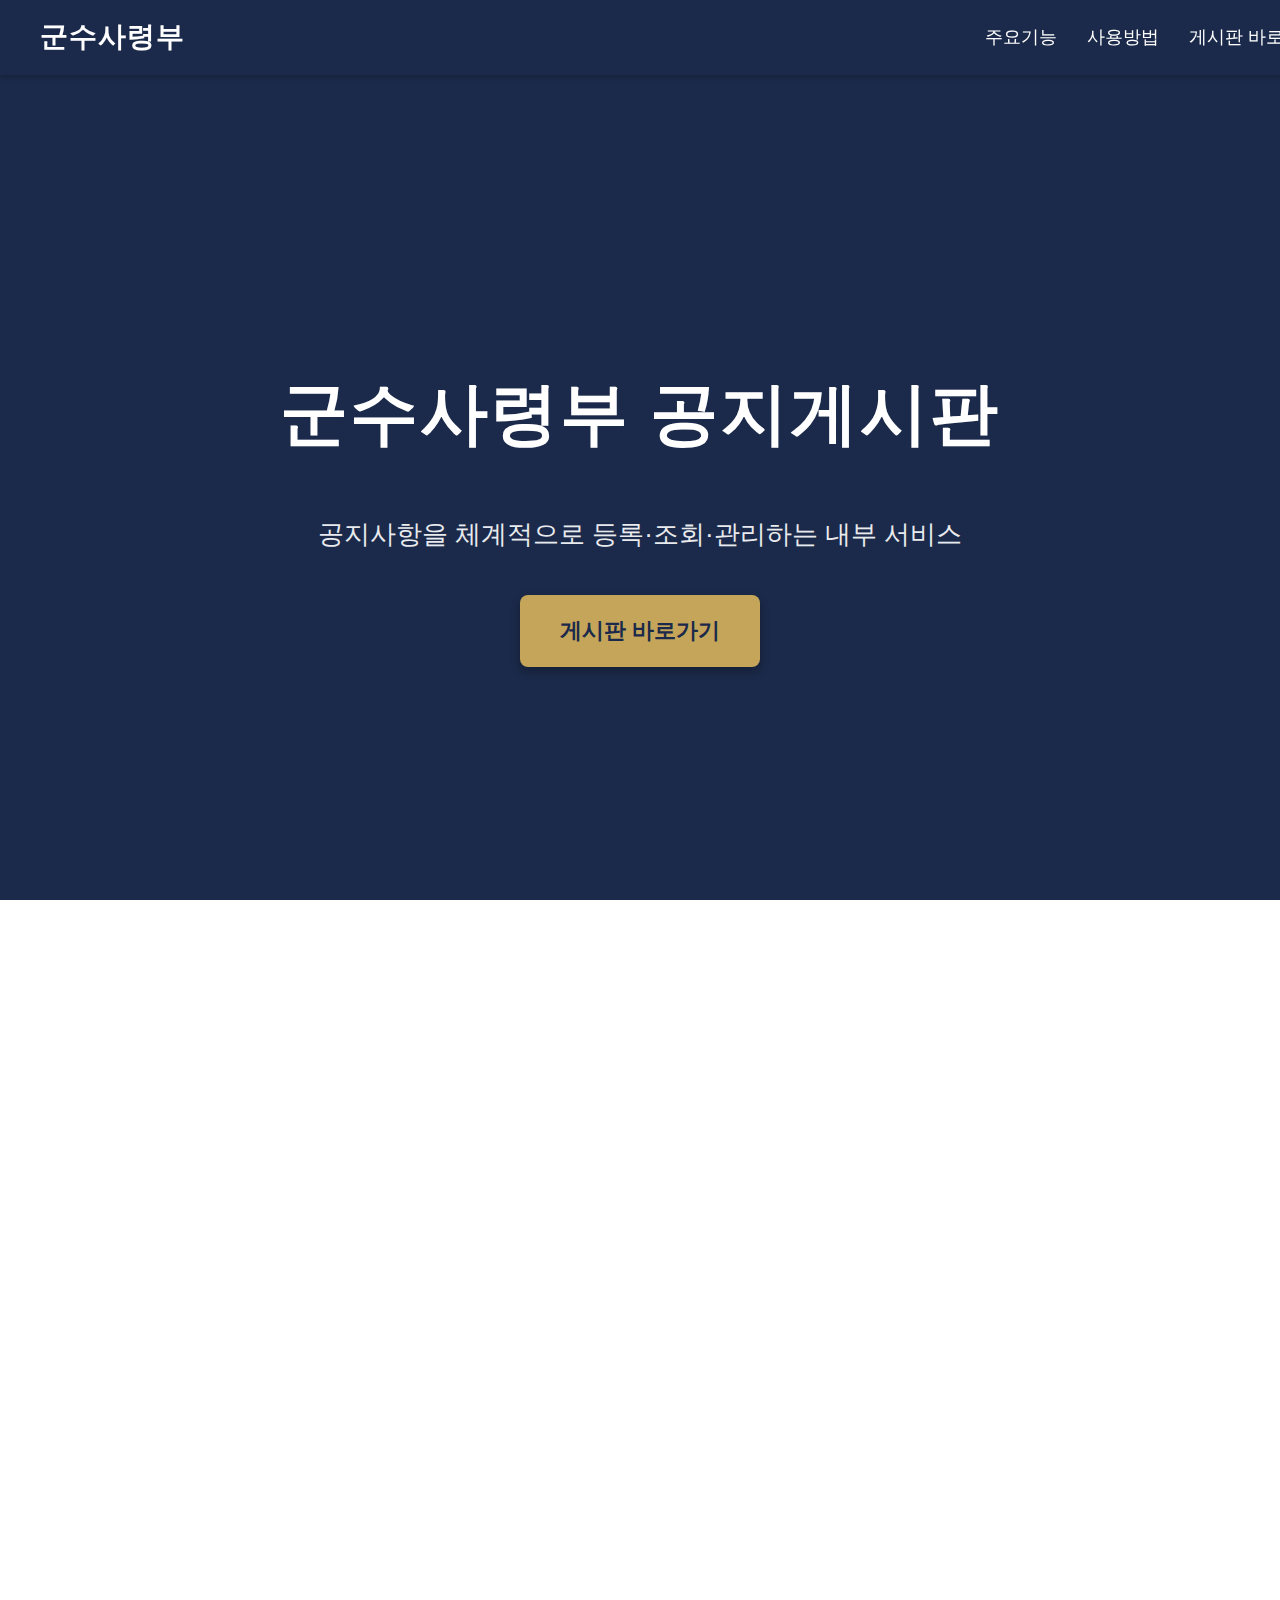
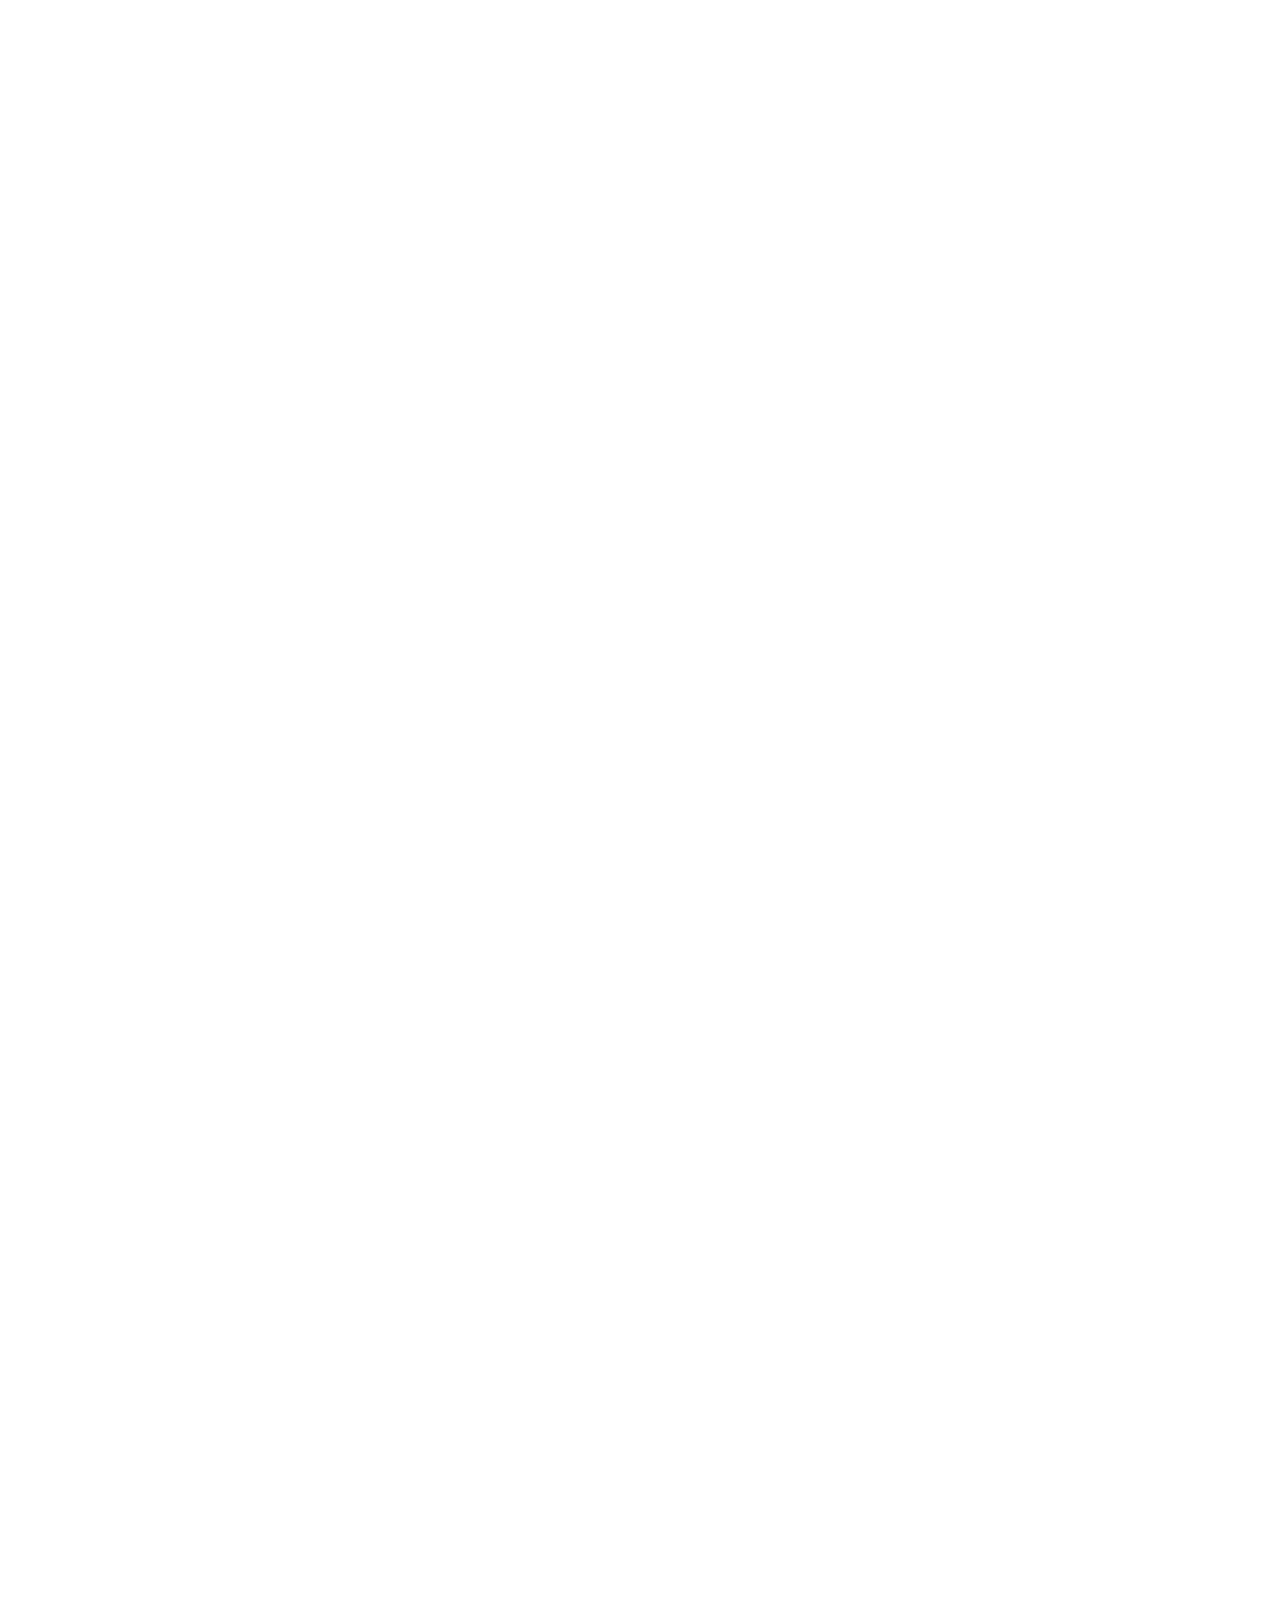
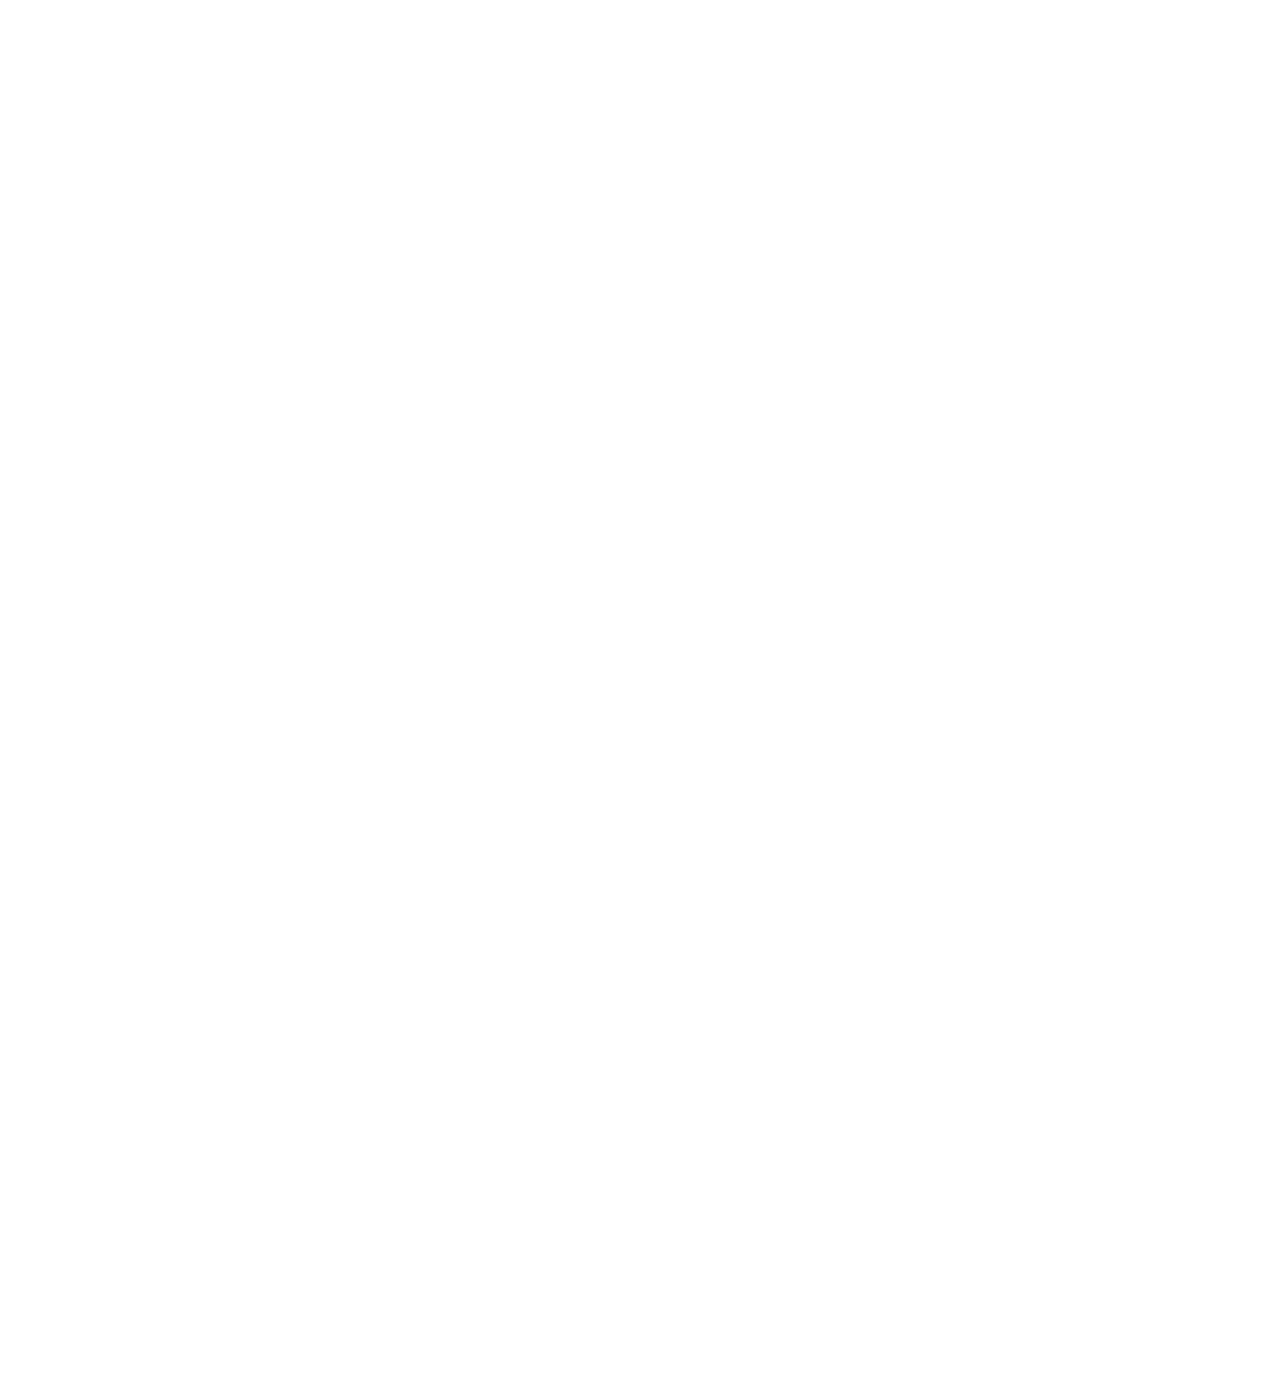
<file: index.html>
<!DOCTYPE html>
<html lang="ko">
<head>
    <meta charset="UTF-8">
    <meta name="viewport" content="width=device-width, initial-scale=1.0">
    <title>군수사령부 공지게시판 서비스</title>
    <style>
        /* CSS Variables for easy theme management */
        :root {
            --navy-color: #1B2A4A;
            --gold-color: #C5A55A;
            --white-color: #FFFFFF;
            --light-grey-color: #f4f4f4;
        }

        /* Global Styles & Reset */
        body {
            font-family: 'Malgun Gothic', '맑은 고딕', 'Apple SD Gothic Neo', sans-serif;
            margin: 0;
            padding: 0;
            box-sizing: border-box;
            line-height: 1.6;
            color: #333;
            overflow-x: hidden; /* Prevent horizontal scroll */
        }

        /* Header Styles */
        .header {
            position: fixed; /* Fixed at the top */
            top: 0;
            left: 0;
            width: 100%;
            background-color: var(--navy-color);
            color: var(--white-color);
            padding: 15px 40px;
            display: flex;
            justify-content: space-between; /* Space between logo and nav */
            align-items: center;
            box-shadow: 0 2px 5px rgba(0, 0, 0, 0.2);
            z-index: 1000; /* Ensure header stays on top */
        }

        .header .logo {
            font-size: 28px;
            font-weight: bold;
            color: var(--white-color);
            text-decoration: none;
            letter-spacing: 1px;
        }

        .header .nav-menu ul {
            list-style: none;
            margin: 0;
            padding: 0;
            display: flex; /* Horizontal menu items */
        }

        .header .nav-menu li {
            margin-left: 30px;
        }

        .header .nav-menu a {
            color: var(--white-color);
            text-decoration: none;
            font-size: 18px;
            font-weight: 500;
            transition: color 0.3s ease;
        }

        .header .nav-menu a:hover {
            color: var(--gold-color); /* Gold on hover */
        }

        /* Hero Section Styles */
        .hero-section {
            background-color: var(--navy-color);
            color: var(--white-color);
            height: 100vh; /* Full viewport height */
            display: flex;
            flex-direction: column;
            justify-content: center; /* Center content vertically */
            align-items: center; /* Center content horizontally */
            text-align: center;
            padding: 0 20px; /* Padding for small screens */
            /* Add padding-top to account for fixed header height */
            padding-top: 80px; /* Adjust based on header height */
            box-sizing: border-box;
        }

        .hero-section h1 {
            font-size: 68px; /* Large font for main title */
            margin-bottom: 20px;
            letter-spacing: 2px;
            font-weight: 800;
        }

        .hero-section p {
            font-size: 26px; /* Subtitle font size */
            margin-bottom: 40px;
            max-width: 700px;
            opacity: 0.9;
        }

        .hero-section .button-link {
            display: inline-block;
            background-color: var(--gold-color); /* Gold button */
            color: var(--navy-color); /* Navy text for contrast */
            padding: 18px 40px;
            border-radius: 8px;
            text-decoration: none;
            font-size: 22px;
            font-weight: bold;
            transition: background-color 0.3s ease, transform 0.3s ease;
            box-shadow: 0 4px 10px rgba(0, 0, 0, 0.3);
        }

        .hero-section .button-link:hover {
            background-color: #d8b76c; /* Slightly darker gold on hover */
            transform: translateY(-3px); /* Subtle lift effect */
        }

        /* Features Section Styles */
        .features-section {
            background-color: var(--light-grey-color); /* Light gray background */
            padding: 80px 40px;
            text-align: center;
        }

        .features-section h2 {
            font-size: 44px;
            color: var(--navy-color);
            margin-bottom: 60px;
            font-weight: 700;
            position: relative;
            display: inline-block;
        }

        .features-section h2::after { /* Underline effect for title */
            content: '';
            position: absolute;
            left: 50%;
            bottom: -15px;
            transform: translateX(-50%);
            width: 80px;
            height: 5px;
            background-color: var(--gold-color);
            border-radius: 5px;
        }

        .feature-cards-container {
            display: flex;
            flex-wrap: wrap; /* Allow cards to wrap on smaller screens */
            justify-content: center; /* Center cards */
            gap: 30px; /* Space between cards */
            max-width: 1200px;
            margin: 0 auto; /* Center the container */
        }

        .feature-card {
            background-color: var(--white-color);
            padding: 30px;
            border-radius: 10px;
            box-shadow: 0 5px 15px rgba(0, 0, 0, 0.1);
            flex: 1 1 calc(25% - 30px); /* Four cards per row, accounting for gap */
            min-width: 250px; /* Minimum width for cards */
            transition: transform 0.3s ease, box-shadow 0.3s ease;
            text-align: center;
        }

        .feature-card:hover {
            transform: translateY(-10px); /* Lift effect on hover */
            box-shadow: 0 10px 25px rgba(0, 0, 0, 0.2);
        }

        .feature-card .icon {
            font-size: 60px; /* Large icon size */
            margin-bottom: 20px;
            color: var(--gold-color); /* Gold icon color */
            display: block; /* Ensure icon is on its own line */
        }

        .feature-card h3 {
            font-size: 26px;
            color: var(--navy-color);
            margin-bottom: 15px;
            font-weight: 600;
        }

        .feature-card p {
            font-size: 17px;
            color: #555;
            line-height: 1.7;
        }

        /* Responsive adjustments */
        @media (max-width: 992px) {
            .feature-card {
                flex: 1 1 calc(50% - 30px); /* Two cards per row on medium screens */
            }
            .header {
                padding: 15px 20px;
            }
            .header .logo {
                font-size: 24px;
            }
            .header .nav-menu li {
                margin-left: 20px;
            }
            .header .nav-menu a {
                font-size: 16px;
            }
            .hero-section h1 {
                font-size: 52px;
            }
            .hero-section p {
                font-size: 22px;
            }
        }

        @media (max-width: 768px) {
            .feature-card {
                flex: 1 1 100%; /* One card per row on small screens */
            }
            .header {
                flex-direction: column;
                padding: 15px;
            }
            .header .nav-menu ul {
                margin-top: 10px;
                flex-direction: column;
                align-items: center;
            }
            .header .nav-menu li {
                margin: 5px 0;
            }
            .hero-section h1 {
                font-size: 40px;
            }
            .hero-section p {
                font-size: 18px;
            }
            .hero-section .button-link {
                padding: 15px 30px;
                font-size: 18px;
            }
            .features-section h2 {
                font-size: 36px;
                margin-bottom: 40px;
            }
            .how-to-use-section h2 {
                font-size: 36px;
                margin-bottom: 40px;
            }
            .step-item {
                flex-direction: column; /* Stack items vertically on small screens */
                align-items: center;
                text-align: center;
            }
            .step-item .step-number {
                margin-right: 0;
                margin-bottom: 20px;
            }
        }

        /* Recommendations Section Styles */
        .recommendations-section {
            background-color: var(--navy-color); /* Navy background */
            color: var(--white-color); /* White text */
            padding: 80px 40px;
            text-align: center;
        }

        .recommendations-section h2 {
            font-size: 44px;
            color: var(--white-color); /* White title */
            margin-bottom: 60px;
            font-weight: 700;
            position: relative;
            display: inline-block;
        }

        .recommendations-section h2::after { /* Gold underline effect for title */
            content: '';
            position: absolute;
            left: 50%;
            bottom: -15px;
            transform: translateX(-50%);
            width: 80px;
            height: 5px;
            background-color: var(--gold-color);
            border-radius: 5px;
        }

        .recommendation-items-container {
            display: grid; /* Use grid for layout */
            grid-template-columns: repeat(auto-fit, minmax(280px, 1fr)); /* Responsive grid */
            gap: 30px; /* Space between items */
            max-width: 1200px;
            margin: 0 auto; /* Center the container */
        }

        .recommendation-item {
            background-color: rgba(255, 255, 255, 0.1); /* Semi-transparent white background */
            padding: 30px;
            border-radius: 10px;
            box-shadow: 0 4px 10px rgba(0, 0, 0, 0.2);
            transition: transform 0.3s ease, background-color 0.3s ease;
        }

        .recommendation-item:hover {
            transform: translateY(-5px);
            background-color: rgba(255, 255, 255, 0.15); /* Slightly brighter on hover */
        }

        .recommendation-item .icon {
            font-size: 50px; /* Icon size */
            margin-bottom: 20px;
            color: var(--gold-color); /* Gold icon color */
            display: block;
        }

        .recommendation-item h3 {
            font-size: 24px;
            color: var(--white-color);
            margin-bottom: 10px;
            font-weight: 600;
        }

        .recommendation-item p {
            font-size: 16px;
            color: rgba(255, 255, 255, 0.8); /* Slightly faded white for description */
            line-height: 1.6;
        }

        /* Responsive adjustments for recommendations */
        @media (max-width: 768px) {
            .recommendations-section {
                padding: 60px 20px;
            }
            .recommendations-section h2 {
                font-size: 36px;
                margin-bottom: 40px;
            }
        }

        /* Quick Start Section Styles */
        .quick-start-section {
            background-color: var(--light-grey-color); /* Light gray background */
            padding: 80px 40px;
            text-align: center;
        }

        .quick-start-section h2 {
            font-size: 44px;
            color: var(--navy-color);
            margin-bottom: 60px;
            font-weight: 700;
            position: relative;
            display: inline-block;
        }

        .quick-start-section h2::after { /* Underline effect for title */
            content: '';
            position: absolute;
            left: 50%;
            bottom: -15px;
            transform: translateX(-50%);
            width: 80px;
            height: 5px;
            background-color: var(--gold-color);
            border-radius: 5px;
        }

        .quick-start-steps-container {
            display: flex;
            justify-content: center;
            gap: 40px; /* Space between steps */
            max-width: 1000px;
            margin: 0 auto 50px auto; /* Center and add bottom margin */
            position: relative;
        }

        .quick-start-steps-container::before { /* Connecting line */
            content: '';
            position: absolute;
            top: 50px; /* Adjust to vertical center of steps */
            left: 0;
            right: 0;
            height: 3px;
            background-color: var(--gold-color);
            z-index: 1; /* Behind step items */
        }

        .quick-start-step-item {
            flex: 1; /* Distribute space equally */
            background-color: var(--white-color);
            padding: 30px;
            border-radius: 10px;
            box-shadow: 0 5px 15px rgba(0, 0, 0, 0.1);
            position: relative; /* For z-index to overlay line */
            z-index: 2; /* Above the connecting line */
            display: flex;
            flex-direction: column;
            align-items: center;
            justify-content: flex-start;
            min-height: 250px; /* Ensure consistent height */
            transition: transform 0.3s ease, box-shadow 0.3s ease;
        }

        .quick-start-step-item:hover {
            transform: translateY(-5px);
            box-shadow: 0 8px 20px rgba(0, 0, 0, 0.15);
        }

        .step-big-number {
            font-size: 60px;
            font-weight: bold;
            color: var(--gold-color);
            margin-bottom: 15px;
            line-height: 1; /* Remove extra line height */
        }

        .quick-start-step-item h3 {
            font-size: 24px;
            color: var(--navy-color);
            margin-bottom: 10px;
            font-weight: 600;
        }

        .quick-start-step-item p {
            font-size: 16px;
            color: #555;
            line-height: 1.6;
        }

        .button-link-gold { /* New style for the gold button outside hero */
            display: inline-block;
            background-color: var(--gold-color);
            color: var(--navy-color);
            padding: 18px 40px;
            border-radius: 8px;
            text-decoration: none;
            font-size: 22px;
            font-weight: bold;
            transition: background-color 0.3s ease, transform 0.3s ease;
            box-shadow: 0 4px 10px rgba(0, 0, 0, 0.3);
            margin-top: 30px; /* Space above the button */
        }

        .button-link-gold:hover {
            background-color: #d8b76c;
            transform: translateY(-3px);
        }

        /* Responsive adjustments for quick-start */
        @media (max-width: 992px) {
            .quick-start-steps-container {
                flex-direction: column; /* Stack steps vertically */
                gap: 20px;
            }
            .quick-start-steps-container::before { /* Hide horizontal line */
                display: none;
            }
        }
        @media (max-width: 768px) {
            .quick-start-section h2 {
                font-size: 36px;
                margin-bottom: 40px;
            }
            .quick-start-step-item {
                min-height: auto; /* Allow height to adjust */
            }
            .button-link-gold {
                padding: 15px 30px;
                font-size: 18px;
            }
        }

        /* Footer Styles */
        .main-footer {
            background-color: var(--navy-color); /* Navy background */
            color: var(--light-grey-color); /* Light grey text */
            padding: 50px 20px; /* Ample padding */
            text-align: center;
            font-size: 15px;
            line-height: 1.8;
        }

        .main-footer p {
            margin: 0;
            padding: 5px 0;
        }
        /* Scroll Reveal Animation Styles */
        .scroll-reveal {
            opacity: 0;
            transform: translateY(50px);
            transition: opacity 0.6s ease-out, transform 0.6s ease-out;
        }

        .scroll-reveal.scroll-reveal-visible {
            opacity: 1;
            transform: translateY(0);
        }

        /* Hamburger Menu Styles */
        .hamburger-menu {
            display: none; /* Hidden by default on desktop */
            font-size: 30px;
            cursor: pointer;
            color: var(--white-color);
            z-index: 1001; /* Ensure it's above the header */
        }

        @media (max-width: 768px) {
            .header {
                flex-wrap: wrap; /* Allow items to wrap */
                justify-content: space-between; /* Space logo and hamburger */
                padding: 15px 20px; /* Adjust padding for mobile header */
            }

            .header .logo {
                margin-right: auto; /* Push logo to left */
            }

            .header .nav-menu {
                width: 100%; /* Take full width */
                max-height: 0; /* Hide menu by default */
                overflow: hidden;
                transition: max-height 0.3s ease-out;
                flex-basis: 100%; /* Occupy full width below logo/hamburger */
            }

            .header .nav-menu.active {
                max-height: 250px; /* Adjust to fit menu items dynamically */
            }

            .header .nav-menu ul {
                flex-direction: column; /* Stack menu items vertically */
                width: 100%;
                background-color: var(--navy-color); /* Same background as header */
                padding: 10px 0;
            }

            .header .nav-menu li {
                margin: 0;
                padding: 10px 0;
                border-bottom: 1px solid rgba(255, 255, 255, 0.1);
            }

            .header .nav-menu li:last-child {
                border-bottom: none;
            }

            .header .nav-menu a {
                display: block; /* Make links full width of li */
                padding: 5px 20px;
                text-align: center;
            }

            .hamburger-menu {
                display: block; /* Show hamburger on mobile */
            }
        }
    </style>
</head>
<body>
    <header class="header">
        <a href="#" class="logo">군수사령부</a>
        <div class="hamburger-menu">☰</div>
        <nav class="nav-menu">
            <ul>
                <li><a href="#features">주요기능</a></li>
                <li><a href="#how-to-use">사용방법</a></li>
                <li><a href="index.html">게시판 바로가기</a></li>
            </ul>
        </nav>
    </header>

    <section class="hero-section">
        <h1>군수사령부 공지게시판</h1>
        <p>공지사항을 체계적으로 등록·조회·관리하는 내부 서비스</p>
        <a href="index.html" class="button-link">게시판 바로가기</a>
    </section>

    <section id="features" class="features-section scroll-reveal">
        <h2>주요 기능</h2>
        <div class="feature-cards-container">
            <div class="feature-card">
                <span class="icon">✏️</span>
                <h3>공지 등록</h3>
                <p>제목, 내용, 작성자를 입력하면 즉시 공지가 등록됩니다.</p>
            </div>
            <div class="feature-card">
                <span class="icon">📋</span>
                <h3>목록 조회</h3>
                <p>등록된 모든 공지를 최신순으로 한눈에 확인할 수 있습니다.</p>
            </div>
            <div class="feature-card">
                <span class="icon">🔄</span>
                <h3>공지 수정</h3>
                <p>내용이 변경되면 언제든 수정하고 이력이 기록됩니다.</p>
            </div>
            <div class="feature-card">
                <span class="icon">🗑️</span>
                <h3>공지 삭제</h3>
                <p>불필요한 공지는 확인 후 안전하게 삭제할 수 있습니다.</p>
            </div>
        </div>
    </section>

    <section id="how-to-use" class="how-to-use-section scroll-reveal">
        <h2>사용 방법</h2>
        <div class="how-to-use-steps-container">
            <div class="step-item">
                <div class="step-number">1</div>
                <div>
                    <h3>공지 등록하기</h3>
                    <p>메인 페이지 상단의 입력 칸에 공지 제목, 내용, 작성자를 입력하고 '등록' 버튼을 눌러 새로운 공지사항을 게시합니다.</p>
                </div>
            </div>
            <div class="step-item">
                <div class="step-number">2</div>
                <div>
                    <h3>공지 목록 조회하기</h3>
                    <p>등록된 모든 공지사항은 최신순으로 목록에 표시됩니다. 검색창에 제목을 입력하여 원하는 공지를 빠르게 찾을 수 있습니다.</p>
                </div>
            </div>
            <div class="step-item">
                <div class="step-number">3</div>
                <div>
                    <h3>공지 상세 내용 확인</h3>
                    <p>목록에서 특정 공지의 '보기' 버튼을 클릭하면, 해당 공지의 전체 제목, 작성자, 등록일시 및 상세 내용을 확인할 수 있습니다.</p>
                </div>
            </div>
            <div class="step-item">
                <div class="step-number">4</div>
                <div>
                    <h3>공지 수정하기</h3>
                    <p>목록의 '수정' 버튼을 누르면 해당 공지 내용이 입력창에 불러와집니다. 내용을 수정 후 '수정 완료' 버튼을 눌러 변경사항을 저장합니다.</p>
                </div>
            </div>
            <div class="step-item">
                <div class="step-number">5</div>
                <div>
                    <h3>공지 삭제하기</h3>
                    <p>더 이상 필요 없는 공지는 '삭제' 버튼을 클릭하여 제거할 수 있습니다. 삭제 전에 확인 메시지가 표시되어 실수 방지합니다.</p>
                </div>
            </div>
        </div>
    </section>

    <section id="recommendations" class="recommendations-section scroll-reveal">
        <h2>이런 업무에 활용할 수 있습니다</h2>
        <div class="recommendation-items-container">
            <div class="recommendation-item">
                <span class="icon">🔔</span>
                <h3>부대 공지사항 전파</h3>
                <p>구두 전달 대신 기록으로 남기고, 언제든 다시 확인</p>
            </div>
            <div class="recommendation-item">
                <span class="icon">📦</span>
                <h3>보급 일정 및 변경사항 안내</h3>
                <p>보급 관련 공지를 체계적으로 등록하고 이력 관리</p>
            </div>
            <div class="recommendation-item">
                <span class="icon">🔧</span>
                <h3>정비 점검 계획 공유</h3>
                <p>정비 일정과 변경 내역을 한 곳에서 관리</p>
            </div>
            <div class="recommendation-item">
                <span class="icon">📚</span>
                <h3>교육·훈련 일정 게시</h3>
                <p>교육 공지를 등록하고 검색으로 빠르게 찾기</p>
            </div>
        </div>
    </section>

    <section id="quick-start" class="quick-start-section scroll-reveal">
        <h2>3단계로 바로 시작하세요</h2>
        <div class="quick-start-steps-container">
            <div class="quick-start-step-item">
                <div class="step-big-number">1</div>
                <h3>Step 1️⃣ 게시판 접속</h3>
                <p>링크를 클릭하면 바로 게시판에 접속됩니다.</p>
            </div>
            <div class="quick-start-step-item">
                <div class="step-big-number">2</div>
                <h3>Step 2️⃣ 공지 작성</h3>
                <p>제목, 내용, 작성자를 입력하고 등록 버튼만 누르면 끝.</p>
            </div>
            <div class="quick-start-step-item">
                <div class="step-big-number">3</div>
                <h3>Step 3️⃣ 조회 및 관리</h3>
                <p>등록된 공지를 검색하고, 수정·삭제까지 한 화면에서.</p>
            </div>
        </div>
        <a href="index.html" class="button-link-gold">게시판 바로가기</a>
    </section>

    <footer id="main-footer" class="main-footer scroll-reveal">
        <p>군수사령부 공지게시판</p>
        <p>담당: 군수사령부 정보화담당관실</p>
        <p>문의: 내선 1234</p>
        <p>&copy; 2025 군수사령부. 내부 업무용 서비스입니다.</p>
    </footer>

    <!-- JavaScript for interactivity -->
    <script>
        // 1. Smooth Scrolling for navigation links
        document.querySelectorAll('.nav-menu a[href^="#"]').forEach(anchor => {
            anchor.addEventListener('click', function (e) {
                e.preventDefault();

                document.querySelector(this.getAttribute('href')).scrollIntoView({
                    behavior: 'smooth'
                });

                // Close mobile menu after clicking a link
                const navMenu = document.querySelector('.nav-menu');
                if (navMenu.classList.contains('active')) {
                    navMenu.classList.remove('active');
                }
            });
        });
        // Handle "게시판 바로가기" buttons
        document.querySelectorAll('a.button-link, a.button-link-gold').forEach(button => {
            button.addEventListener('click', function(e) {
                if (this.getAttribute('href') === 'index.html') {
                    // Allow default navigation for external link
                } else {
                    e.preventDefault();
                    document.querySelector(this.getAttribute('href')).scrollIntoView({
                        behavior: 'smooth'
                    });
                }
            });
        });


        // 2. Intersection Observer for Scroll Animations
        const scrollRevealElements = document.querySelectorAll('.scroll-reveal');

        const observerOptions = {
            root: null, // viewport
            rootMargin: '0px',
            threshold: 0.1 // 10% of element visible to trigger
        };

        const observer = new IntersectionObserver((entries, observer) => {
            entries.forEach(entry => {
                if (entry.isIntersecting) {
                    entry.target.classList.add('scroll-reveal-visible');
                    observer.unobserve(entry.target); // Stop observing once visible
                }
            });
        }, observerOptions);

        scrollRevealElements.forEach(el => observer.observe(el));


        // 3. Hamburger Menu Toggle for Mobile
        const hamburgerMenu = document.querySelector('.hamburger-menu');
        const navMenu = document.querySelector('.nav-menu');

        if (hamburgerMenu && navMenu) {
            hamburgerMenu.addEventListener('click', () => {
                navMenu.classList.toggle('active');
            });
        }
    </script>
</body>
</html>
</file>
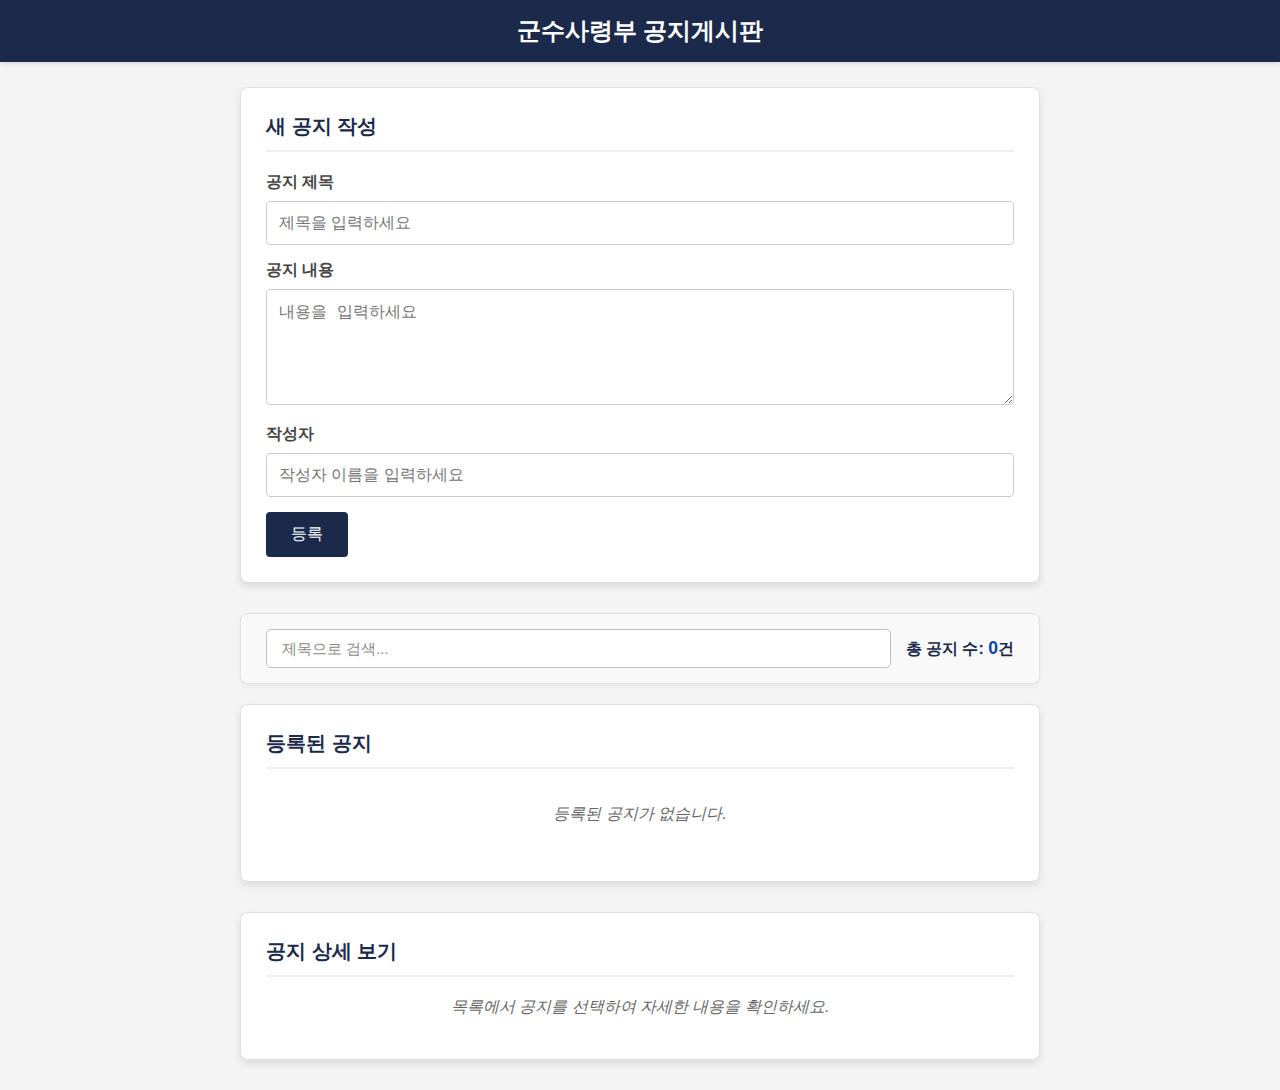
<file: index_2.html>
<!DOCTYPE html>
<html lang="ko">
<head>
    <meta charset="UTF-8">
    <meta name="viewport" content="width=device-width, initial-scale=1.0">
    <title>군수사령부 공지게시판</title>
    <link rel="stylesheet" href="style.css">
</head>
<body>
    <header class="navbar">
        <h1>군수사령부 공지게시판</h1>
    </header>

    <main class="container">
        <section class="announcement-form">
            <h2>새 공지 작성</h2>
            <div class="form-group">
                <label for="announcement-title">공지 제목</label>
                <input type="text" id="announcement-title" placeholder="제목을 입력하세요">
            </div>
            <div class="form-group">
                <label for="announcement-content">공지 내용</label>
                <textarea id="announcement-content" rows="5" placeholder="내용을 입력하세요"></textarea>
            </div>
            <div class="form-group">
                <label for="announcement-author">작성자</label>
                <input type="text" id="announcement-author" placeholder="작성자 이름을 입력하세요">
            </div>
            <button id="register-button">등록</button>
        </section>

        <section class="board-controls">
            <div class="search-area">
                <input type="text" id="search-input" placeholder="제목으로 검색..." class="search-input">
            </div>
            <div class="total-count">
                총 공지 수: <span id="total-announcements-count">0</span>건
            </div>
        </section>

        <section class="announcement-list">
            <h2>등록된 공지</h2>
            <div id="announcements-container">
                <!-- Announcements will be loaded here by app.js -->
                <p>등록된 공지가 없습니다.</p>
            </div>
        </section>

        <section id="announcement-detail-view" class="announcement-detail-view">
            <h2>공지 상세 보기</h2>
            <div id="detail-content">
                <p>목록에서 공지를 선택하여 자세한 내용을 확인하세요.</p>
            </div>
        </section>
    </main>

    <script src="app.js"></script>
</body>
</html>
</file>
<file: style.css>
body {
    font-family: Arial, sans-serif;
    margin: 0;
    background-color: #f4f4f4; /* Light grey background for the whole page */
    color: #333; /* Default text color */
}

.navbar {
    background-color: #1B2A4A; /* 군(軍) 느낌의 네이비 색 */
    color: white;
    padding: 15px 20px;
    text-align: center;
    box-shadow: 0 2px 4px rgba(0, 0, 0, 0.1); /* Subtle shadow for the header */
}

.navbar h1 {
    margin: 0;
    font-size: 24px;
}

.container {
    max-width: 800px;
    margin: 25px auto; /* Slightly more margin for better spacing */
    padding: 0; /* Remove padding from container as cards inside will have it */
}

.announcement-form, .announcement-list {
    margin-bottom: 30px;
    background-color: #ffffff; /* White background for card boxes */
    padding: 25px; /* Padding inside the card box */
    border-radius: 8px;
    box-shadow: 0 4px 8px rgba(0, 0, 0, 0.1); /* Subtle shadow for card effect */
    border: 1px solid #e0e0e0; /* Light border for definition */
}

.announcement-form h2, .announcement-list h2 {
    color: #1B2A4A; /* Navy color for section titles */
    border-bottom: 2px solid #eee;
    padding-bottom: 10px;
    margin-top: 0; /* Remove default top margin */
    margin-bottom: 20px;
    font-size: 20px;
}

.form-group {
    margin-bottom: 15px;
}

.form-group label {
    display: block;
    margin-bottom: 8px; /* Slightly more space for labels */
    font-weight: bold;
    color: #444;
}

.form-group input[type="text"],
.form-group textarea {
    width: 100%;
    padding: 12px; /* Increased padding for input fields */
    border: 1px solid #ccc; /* Slightly darker border for inputs */
    border-radius: 4px;
    box-sizing: border-box; /* Include padding in width */
    font-size: 16px;
}

.form-group textarea {
    resize: vertical;
    min-height: 100px; /* Minimum height for textarea */
}

button {
    background-color: #1B2A4A; /* Navy button */
    color: white;
    padding: 12px 25px; /* Increased padding for buttons */
    border: none;
    border-radius: 4px;
    cursor: pointer;
    font-size: 16px;
    transition: background-color 0.3s ease; /* Smooth transition for hover */
}

button:hover {
    background-color: #2a3d60; /* Darker navy on hover */
}

#announcements-container {
    margin-top: 20px; /* Space between title and first announcement */
}

#announcements-container p {
    color: #666;
    text-align: center;
    font-style: italic;
    padding: 15px; /* Padding for the "no announcements" message */
}

/* Card styling for individual announcement items */
.announcement-item {
    background-color: #ffffff; /* White background for each card */
    padding: 20px;
    margin-bottom: 15px;
    border-radius: 8px;
    box-shadow: 0 2px 5px rgba(0, 0, 0, 0.08); /* Subtle shadow for items */
    border: 1px solid #e0e0e0; /* Light border */
    transition: transform 0.2s ease-in-out; /* Slight hover effect for items */
}

.announcement-item:hover {
    transform: translateY(-2px); /* Lift effect on hover */
}

.announcement-item h3 {
    margin-top: 0;
    color: #1B2A4A; /* Navy for announcement titles */
    font-size: 20px;
    margin-bottom: 10px;
}

.announcement-item .author {
    font-size: 0.9em;
    color: #777;
    margin-bottom: 10px;
    display: block; /* Ensure it takes its own line */
}

.announcement-item .content {
    line-height: 1.6;
    color: #444;
    margin-bottom: 15px;
}

/* Delete Button Style */
.delete-button {
    background-color: #dc3545; /* Red */
    color: white;
    padding: 8px 15px;
    border: none;
    border-radius: 4px;
    cursor: pointer;
    font-size: 14px;
    margin-left: 10px; /* Space from other elements */
    transition: background-color 0.3s ease; /* Smooth transition for hover */
}

.delete-button:hover {
    background-color: #c82333; /* Darker red on hover */
}

/* Edit Button Style (similar to view, but could be distinct if needed) */
.edit-button {
    background-color: #3f51b5; /* A slightly lighter, more visible blue for edit */
    color: white;
    padding: 8px 15px;
    border: none;
    border-radius: 4px;
    cursor: pointer;
    font-size: 14px;
    margin-left: 10px; /* Space from other elements */
    transition: background-color 0.3s ease; /* Smooth transition for hover */
}

.edit-button:hover {
    background-color: #303f9f; /* Darker blue on hover */
}

/* Container for action buttons in announcement items */
.announcement-actions {
    margin-top: 15px;
    text-align: right; /* Align buttons to the right */
}

.announcement-actions button {
    margin-left: 8px; /* Space between action buttons */
    padding: 8px 15px; /* Adjust padding for action buttons */
    font-size: 14px; /* Adjust font size for action buttons */
}

/* Board Controls (Search and Total Count) Styling */
.board-controls {
    display: flex; /* Use flexbox for layout */
    justify-content: space-between; /* Space out items */
    align-items: center; /* Vertically align items */
    margin-bottom: 20px; /* Space below this section */
    padding: 15px 25px; /* Padding for the controls section */
    background-color: #f9f9f9; /* Light background for the controls */
    border-radius: 8px;
    border: 1px solid #e0e0e0;
    box-shadow: 0 2px 4px rgba(0, 0, 0, 0.05); /* Very subtle shadow */
}

.search-area {
    flex-grow: 1; /* Allow search input to take available space */
    margin-right: 15px;
}

.search-input {
    width: 100%;
    padding: 10px 15px;
    border: 1px solid #c0c0c0; /* Slightly lighter border */
    border-radius: 5px;
    font-size: 15px;
    box-sizing: border-box;
    transition: border-color 0.3s ease;
}

.search-input::placeholder {
    color: #888;
}

.search-input:focus {
    border-color: #1B2A4A; /* Navy border on focus */
    outline: none; /* Remove default outline */
}

.total-count {
    font-size: 1em;
    font-weight: bold;
    color: #1B2A4A; /* Navy color for the count */
    white-space: nowrap; /* Prevent wrapping */
}

.total-count span {
    font-size: 1.1em; /* Slightly larger number */
    color: #0d47a1; /* A bit darker blue for contrast */
}

/* Announcement Detail View Styling */
.announcement-detail-view {
    margin-top: 30px; /* Space from the announcement list */
    background-color: #ffffff; /* White background for the detail card */
    padding: 25px; /* Padding inside the detail card */
    border-radius: 8px;
    box-shadow: 0 4px 8px rgba(0, 0, 0, 0.1); /* Subtle shadow */
    border: 1px solid #e0e0e0; /* Light border */
}

.announcement-detail-view h2 {
    color: #1B2A4A; /* Navy color for section title */
    border-bottom: 2px solid #eee;
    padding-bottom: 10px;
    margin-top: 0;
    margin-bottom: 20px;
    font-size: 20px;
}

#detail-content h3 {
    color: #1B2A4A; /* Navy for detail title */
    font-size: 24px;
    margin-top: 0;
    margin-bottom: 10px;
}

#detail-content .author,
#detail-content .date {
    font-size: 0.95em;
    color: #555;
    margin-bottom: 5px;
}

#detail-content .content {
    line-height: 1.8;
    color: #333;
    margin-top: 20px;
    white-space: pre-wrap; /* Preserve line breaks in content */
}

#detail-content p {
    color: #666;
    text-align: center;
    font-style: italic;
}
</file>
